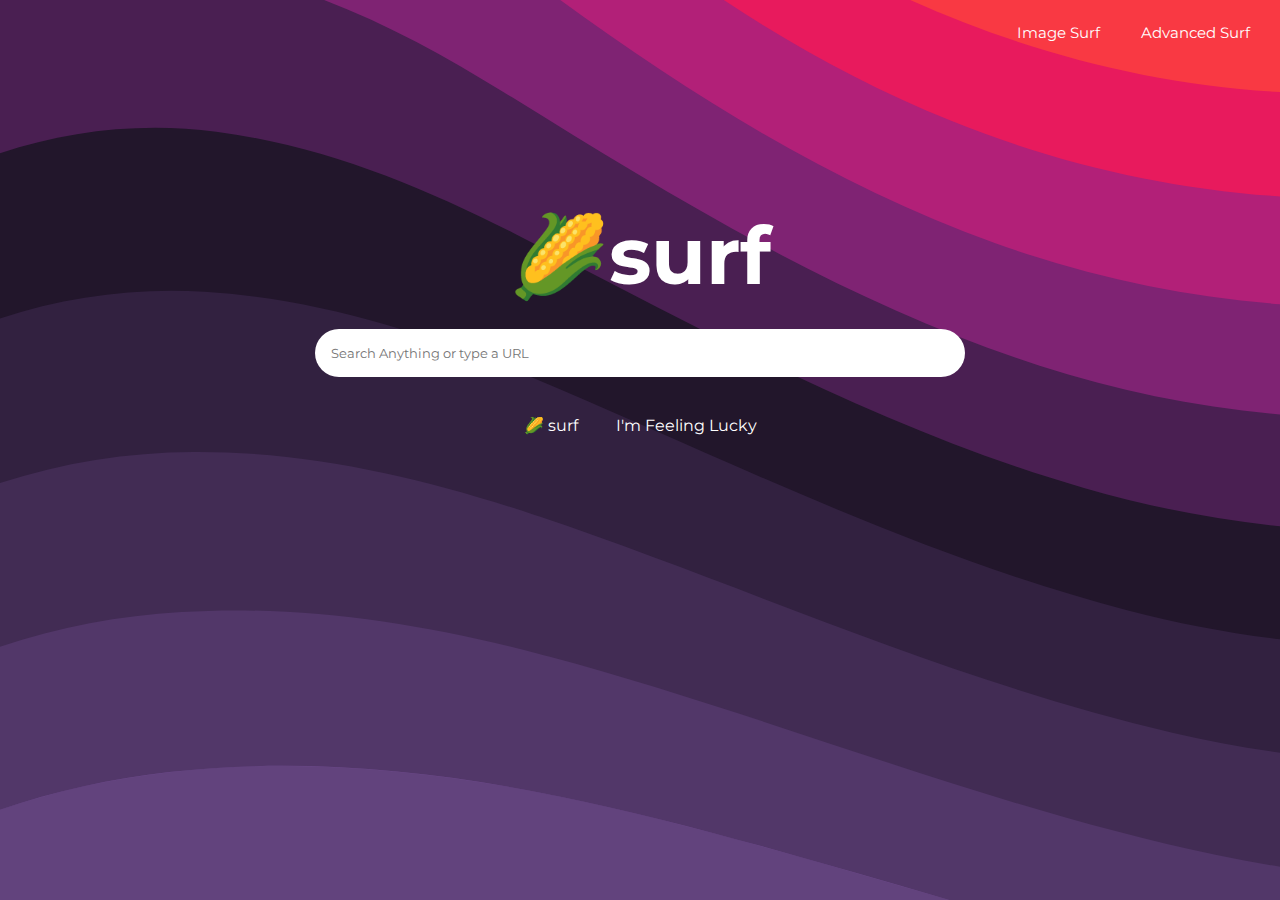
<file: index.html>
<!DOCTYPE html>
<html lang="en">
    <head>
        <link rel="stylesheet" href="style.css">
        <title>Search</title>
        <link rel="stylesheet" href="https://fonts.googleapis.com/css2?family=Material+Symbols+Outlined:opsz,wght,FILL,GRAD@48,400,0,0" />

    </head>
    <body>
        <nav>
            <ul class="nav-items">
                <li class="nav-item"><a href="image-search.html">Image Surf</a></li>
                <li class="nav-item"><a href="Advanced.html">Advanced Surf</a></li>
            </ul>
        </nav>
        <section class="search-items">
            <h1 class="search-header">🌽surf</h1>
            <form action="https://google.com/search">
                <input type="text" name="q" placeholder="Search Anything or type a URL">
            </form>
            <div class="search-buttons">
                <a href="index.html" class="search-button">🌽 surf </a>
                <a href="https://www.google.com/doodles" class="search-button">I'm Feeling Lucky</a>
            </div>
        </section>
    </body>
</html>
</file>
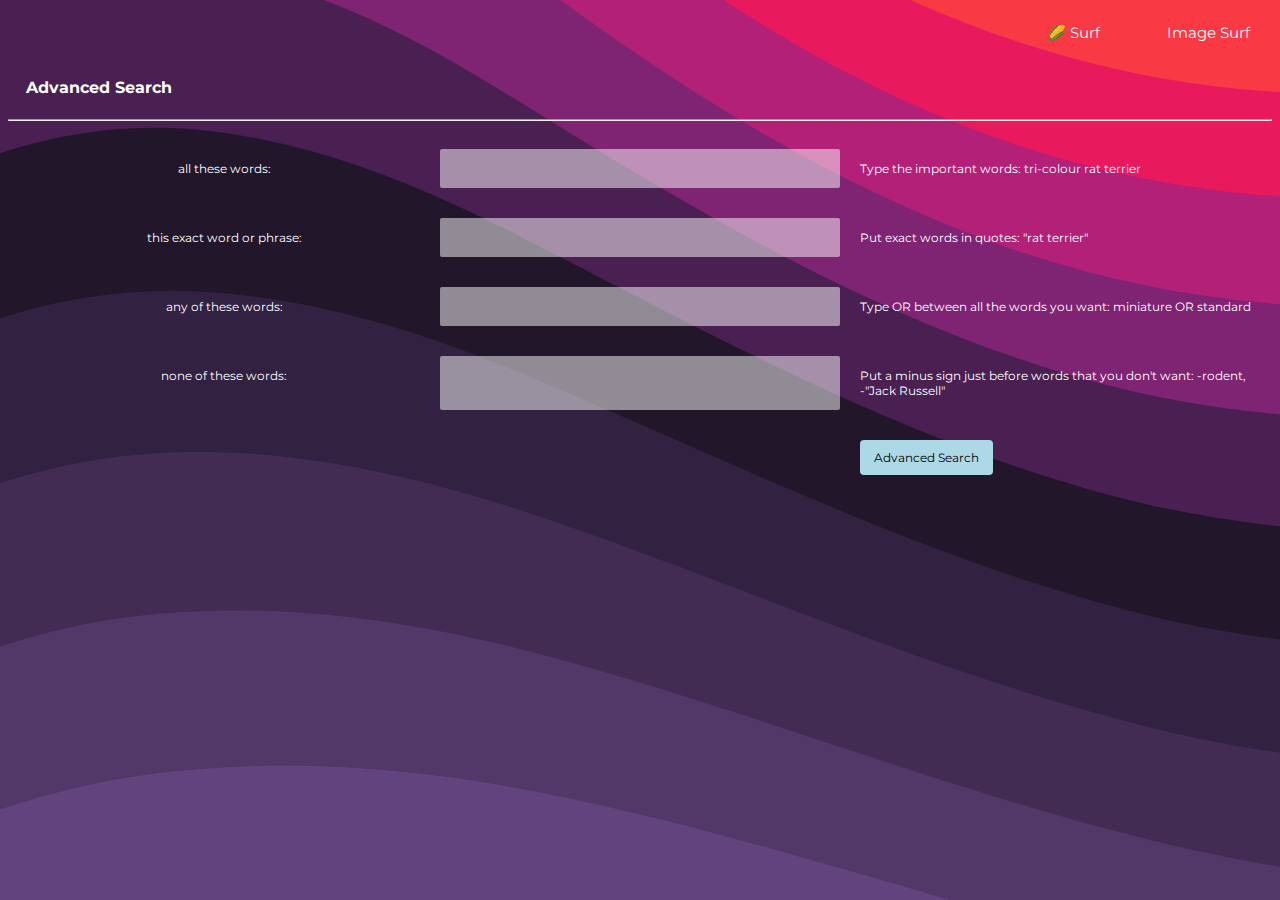
<file: Advanced.html>
<!DOCTYPE html>
<html lang="en">
    <head>
        <link rel="stylesheet" href="style.css">
        <title>Search</title>
        <link rel="stylesheet" href="https://fonts.googleapis.com/css2?family=Material+Symbols+Outlined:opsz,wght,FILL,GRAD@48,400,0,0" />

    </head>
    <body>
        <nav>
            <ul class="nav-items">
                <li class="nav-item"><a href="image-search.html">🌽 Surf</a></li>
                <li class="nav-item"><a href="#">Image Surf</a></li>
            </ul>
        </nav>
        <h4 class="Advanced-heading">Advanced Search</h4>
        <hr>
        <section class="advance-search">
                <form class="advance-items"action="https://www.google.com/search" method="get">
                <p class="a-p">all these words: </p>
                <input type="text" name="as_q" >
                <p class="a-p1">Type the important words: tri-colour rat terrier</p>
                
                <p class="a-p">this exact word or phrase: </p>
                <input type="text" name="as_epq" >
                <p>Put exact words in quotes: "rat terrier"</p>

                <p class="a-p">any of these words:</p>
                <input type="text" name="as_oq" >
                <p>Type OR between all the words you want: miniature OR standard
                </p>

                <p class="a-p">none of these words: </p>
                <input type="text" name="as_eq" >
                <p>Put a minus sign just before words that you don't want: -rodent, -"Jack Russell"</p>
                <input type="submit" value="Advanced Search">
            </form>

        </section>
    </body>
</file>
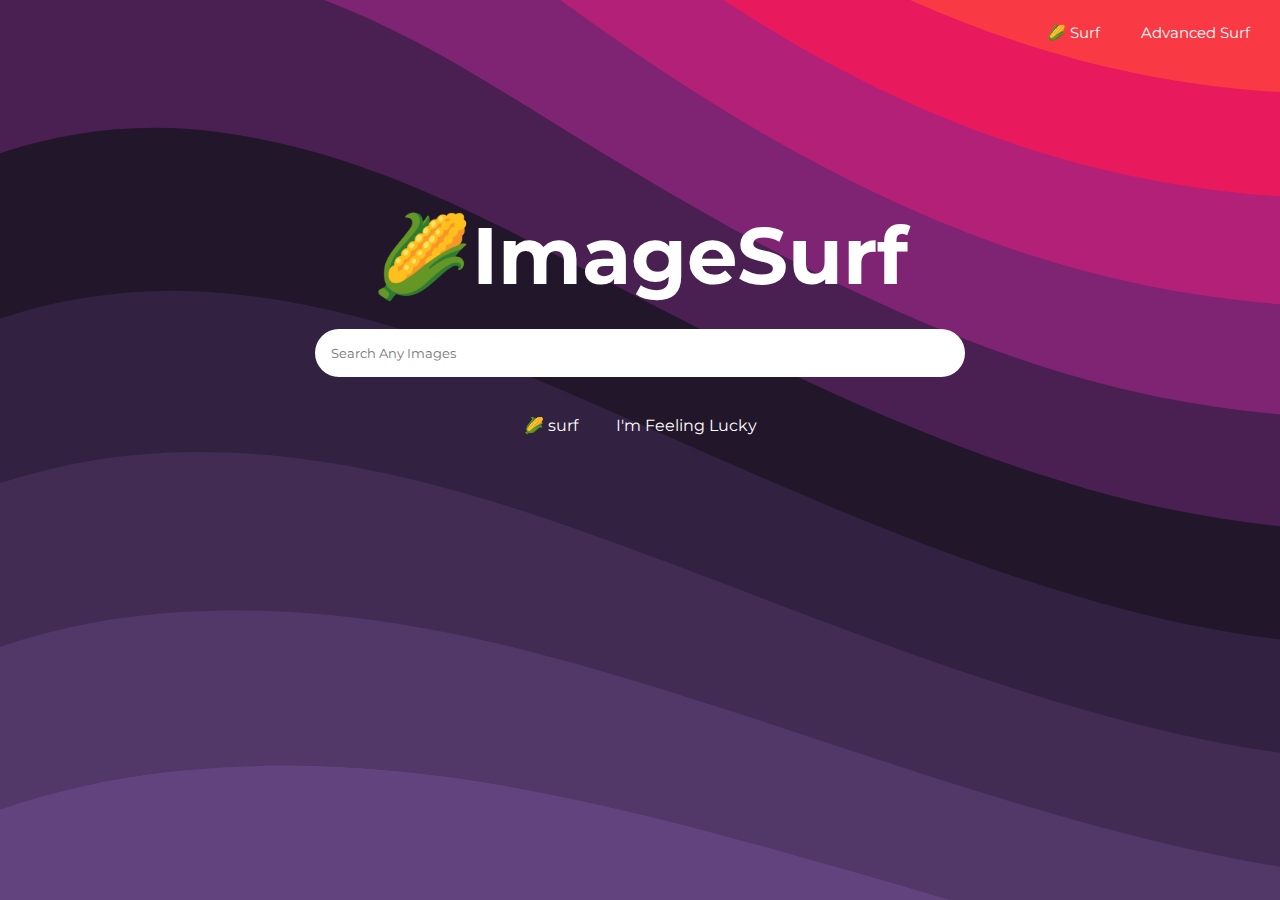
<file: image-search.html>
<!DOCTYPE html>
<html lang="en">
    <head>
        <link rel="stylesheet" href="style.css">
        <title>Search</title>
        <link rel="stylesheet" href="https://fonts.googleapis.com/css2?family=Material+Symbols+Outlined:opsz,wght,FILL,GRAD@48,400,0,0" />

    </head>
    <body>
        <nav>
            <ul class="nav-items">
                <li class="nav-item"><a href="index.html">🌽 Surf</a></li>
                <li class="nav-item"><a href="Advanced.html">Advanced Surf</a></li>
            </ul>
        </nav>
        <section class="search-items">
            <h1 class="search-header">🌽ImageSurf</h1>
            <form action="https://www.google.com/search" method="get">
                <input type="text" name="q" placeholder="Search Any Images ">
                <input type="hidden" name="tbm" value="isch">
              </form>
            <div class="search-buttons">
                <a href="index.html" class="search-button">🌽 surf </a>
                <a href="https://www.google.com/doodles" class="search-button">I'm Feeling Lucky</a>
            </div>
        </section>

    </body>
</html>
</file>
<file: style.css>
@import url('https://fonts.googleapis.com/css2?family=Montserrat:ital,wght@0,700;1,300&display=swap');
html {
    box-sizing: border-box;
  }
  *, *:before, *:after {
    box-sizing: inherit;
  }

body {
    background-color: #724E91;
    background-image: url("data:image/svg+xml,%3Csvg xmlns='http://www.w3.org/2000/svg' width='100%25' height='100%25' viewBox='0 0 1600 800'%3E%3Cg %3E%3Cpath fill='%2362437d' d='M486 705.8c-109.3-21.8-223.4-32.2-335.3-19.4C99.5 692.1 49 703 0 719.8V800h843.8c-115.9-33.2-230.8-68.1-347.6-92.2C492.8 707.1 489.4 706.5 486 705.8z'/%3E%3Cpath fill='%23523769' d='M1600 0H0v719.8c49-16.8 99.5-27.8 150.7-33.5c111.9-12.7 226-2.4 335.3 19.4c3.4 0.7 6.8 1.4 10.2 2c116.8 24 231.7 59 347.6 92.2H1600V0z'/%3E%3Cpath fill='%23422c54' d='M478.4 581c3.2 0.8 6.4 1.7 9.5 2.5c196.2 52.5 388.7 133.5 593.5 176.6c174.2 36.6 349.5 29.2 518.6-10.2V0H0v574.9c52.3-17.6 106.5-27.7 161.1-30.9C268.4 537.4 375.7 554.2 478.4 581z'/%3E%3Cpath fill='%23322140' d='M0 0v429.4c55.6-18.4 113.5-27.3 171.4-27.7c102.8-0.8 203.2 22.7 299.3 54.5c3 1 5.9 2 8.9 3c183.6 62 365.7 146.1 562.4 192.1c186.7 43.7 376.3 34.4 557.9-12.6V0H0z'/%3E%3Cpath fill='%2322162B' d='M181.8 259.4c98.2 6 191.9 35.2 281.3 72.1c2.8 1.1 5.5 2.3 8.3 3.4c171 71.6 342.7 158.5 531.3 207.7c198.8 51.8 403.4 40.8 597.3-14.8V0H0v283.2C59 263.6 120.6 255.7 181.8 259.4z'/%3E%3Cpath fill='%234a1f52' d='M1600 0H0v136.3c62.3-20.9 127.7-27.5 192.2-19.2c93.6 12.1 180.5 47.7 263.3 89.6c2.6 1.3 5.1 2.6 7.7 3.9c158.4 81.1 319.7 170.9 500.3 223.2c210.5 61 430.8 49 636.6-16.6V0z'/%3E%3Cpath fill='%237f2373' d='M454.9 86.3C600.7 177 751.6 269.3 924.1 325c208.6 67.4 431.3 60.8 637.9-5.3c12.8-4.1 25.4-8.4 38.1-12.9V0H288.1c56 21.3 108.7 50.6 159.7 82C450.2 83.4 452.5 84.9 454.9 86.3z'/%3E%3Cpath fill='%23b22078' d='M1600 0H498c118.1 85.8 243.5 164.5 386.8 216.2c191.8 69.2 400 74.7 595 21.1c40.8-11.2 81.1-25.2 120.3-41.7V0z'/%3E%3Cpath fill='%23e81a5d' d='M1397.5 154.8c47.2-10.6 93.6-25.3 138.6-43.8c21.7-8.9 43-18.8 63.9-29.5V0H643.4c62.9 41.7 129.7 78.2 202.1 107.4C1020.4 178.1 1214.2 196.1 1397.5 154.8z'/%3E%3Cpath fill='%23F93943' d='M1315.3 72.4c75.3-12.6 148.9-37.1 216.8-72.4h-723C966.8 71 1144.7 101 1315.3 72.4z'/%3E%3C/g%3E%3C/svg%3E");
    background-attachment: fixed;
    background-size: cover;
    color: white;
}

nav > ul{
    list-style-type: none;
    margin: 0;
    padding: 0;
}
.nav-item > a{
    text-decoration: none;
    color: white;
    padding: 7px;
}

.nav-items {
    display: grid;
    grid-template-columns: repeat(2, 150px);
    justify-content: end;
    justify-items: end;
    font-family: 'Montserrat', sans-serif;
    font-size: 15px;
    padding: 15px;
}

.nav-item> a:hover {
    color: #551A8b;
    transition: ease-in-out 0.3s;
    background-color: #ffffff;
    border-radius: 4px;

}




.search-items {
    margin-top: 100px;
    padding: 50px;
    display: grid;
    grid-template-columns: 1fr;
    grid-template-rows: repeat(3, 1fr);
    justify-content: center;
    justify-items: center;
}
.search-header {
    font-family: 'Montserrat', sans-serif;
    font-size: 80px;
    margin: 0;
}
.search-items > form {
    margin: 0;
    place-self: center stretch;
    text-align: center;

}

.search-items > form > input[type=text] {
    border-radius: 25px;
    padding: 16px;
    width: 650px;
    border: none;
    font-family: 'Montserrat', sans-serif;
}


@media only screen and (max-width: 750px){
        .search-items > form > input[type=text] {
            border-radius: 25px;
            width: 100%;
            font-family: 'Montserrat', sans-serif;
        }
        .search-header {
            font-family: 'Montserrat', sans-serif;
            font-size: 50px;
            margin: 0;
        }
        .advance-items > input[type=text] {
            height: 50%;
            width: 50%;
            padding: 0;
            margin: 0;
            border: 0;
            border-radius: 2px;
        }
        .search-items {
            row-gap: 16px;
        }

}
.search-buttons {
    margin-top: 15px;
}
.search-button  {
    text-decoration: none;
    color: white;
    font-family: 'Montserrat', sans-serif;
    font-size: 16px;
    margin: 10px;
    padding: 7px;
    border-radius: 4px;
}
.search-button:hover {
    color: #551A8b;
    transition: ease-in-out 0.3s;
    background-color: #ffffff;
}
.advance-search {
    padding: 20px;
}
.Advanced-heading {
    font-family: 'Montserrat', sans-serif;
    margin-left: 18px;
}
.advance-items {
    display: grid;
    grid-template-columns: 1fr 400px 1fr;
    gap: 20px;
    row-gap: 30px;
    justify-content: center;
    justify-items: left;
}

.advance-items > p {
    font-size: 12px;
    font-family: 'Montserrat', sans-serif;
}
.advance-items > input[type=text] {
    width: 100%;
    padding: 0;
    margin: 0;
    border: 0;
    border-radius: 2px;
    padding: 5px;
    background-color: rgba(255, 255, 255, 0.5); 
    color: white;
}



.advance-items > input[type=submit] {
    border: 0px;
    border-radius: 4px;
    width: 133px;
    background-color:lightblue;
    padding: 10px;
    font-family: 'Montserrat', sans-serif;
    font-size: 12px;
    grid-column: 3/auto;
    justify-self: start;

}
.advance-items > input[type=submit]:hover {
    border: 0px;
    border-radius: 4px;
    width: 133px;
    background-color:rgb(106, 218, 255);
    color: rgb(0, 52, 95);
    padding: 10px;
    font-family: 'Montserrat', sans-serif;
    font-size: 12px;
    grid-column: 3/auto;
    justify-self: start;

}

.a-p {
    justify-self: center;
}
</file>
